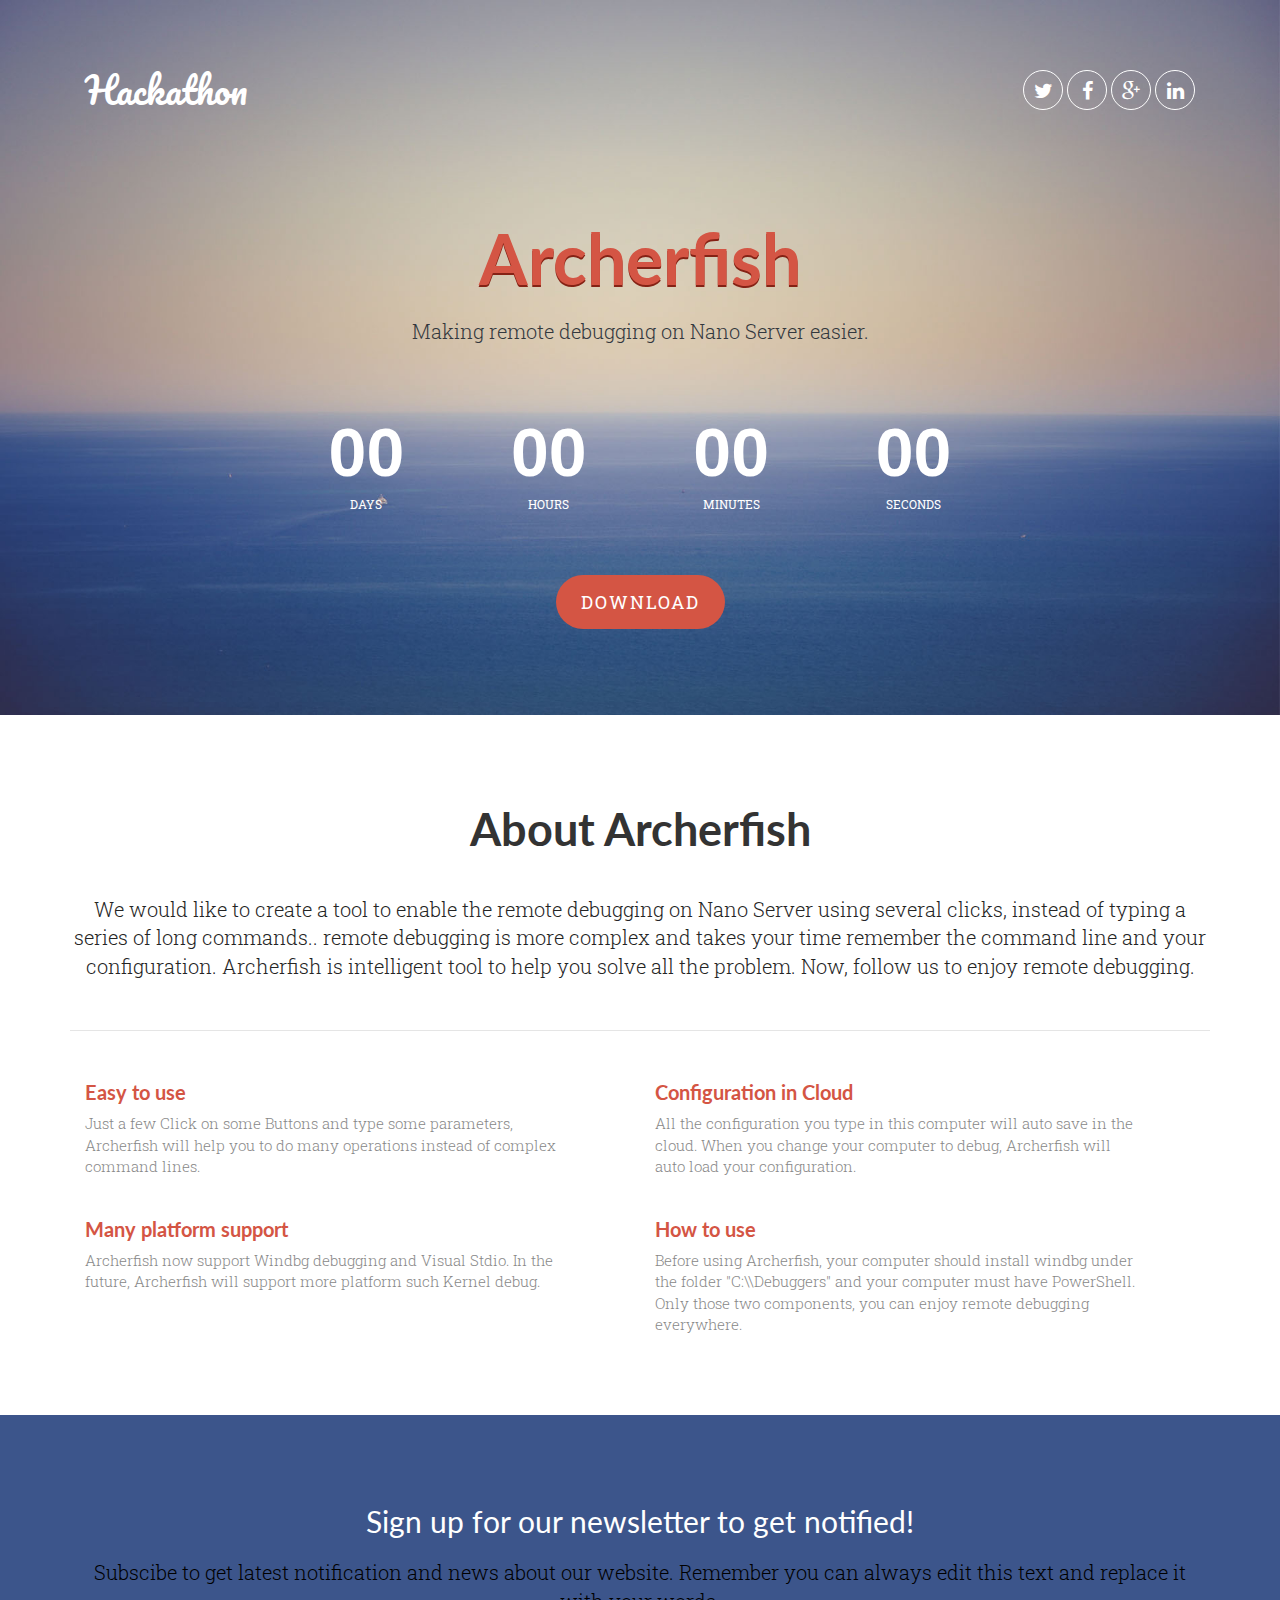
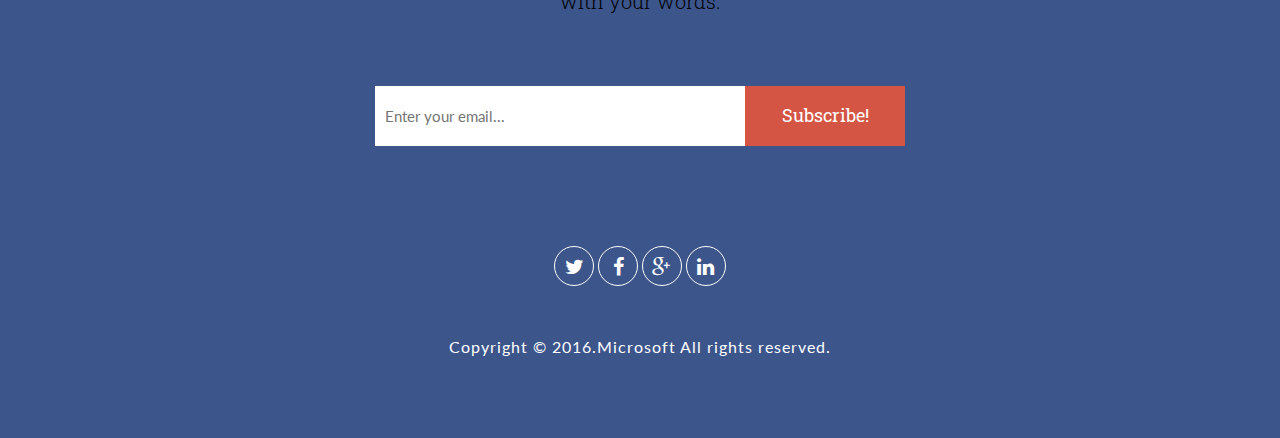
<file: archerfish/src/main/webapp/index.html>
<!DOCTYPE HTML>
<html>
<head>
<meta charset="utf-8">
<title>Archerfish</title>
<link rel="stylesheet" type="text/css" href="style.css"/>
<link rel="stylesheet" type="text/css" href="css/bootstrap.min.css"/>
<link rel="stylesheet" type="text/css" href="css/font-awesome.min.css"/>
<meta name="viewport" content="width=device-width, initial-scale=1.0">
<link href='https://fonts.useso.com/css?family=Pacifico' rel='stylesheet' type='text/css'>
<link href='https://fonts.useso.com/css?family=Lato:400,900,700,300,100' rel='stylesheet' type='text/css'>
<link href='https://fonts.useso.com/css?family=Roboto+Slab:400,700,300,100' rel='stylesheet' type='text/css'>
<script src="https://ajax.useso.com/ajax/libs/jquery/1.11.3/jquery.min.js"></script>
</head>

<body>
<div class="header">
	<div class="container">
    	<div class="row">
        	<div class="col-md-12 col-sm-12 col-xs-12">
            	<div class="logo pull-left col-md-6 col-sm-6 col-xs-12">
                	<h1>Hackathon</h1>
                </div>
                <div class="social col-md-6 col-sm-6 col-xs-12">
            		<ul class="pull-right">
                        <li><a href="#"><i class="fa fa-twitter"></i></a></li>
                        <li><a href="#"><i class="fa fa-facebook"></i></a></li>
                        <li><a href="#"><i class="fa fa-google-plus"></i></a></li>
                        <li><a href="#"><i class="fa fa-linkedin"></i></a></li>
                    </ul>
                </div>
            </div>
            <div class="col-md-12 col-sm-12 col-xs-12">
            	<div class="main-title text-center">
                	<h2>Archerfish</h2>
                    <p>Making remote debugging on Nano Server easier.</p>
                    <div id="countdown" data-wow-delay=".3s" data-date="Dec 26, 2015 06:00:00"></div>
                    <a href="download" class="subscribe-tag page-scroll">Download</a>
                </div>
                
                	
            </div>
        </div>
    </div>
</div>
<div class="about text-center">
	<div class="container">
    	<div class="row">
        	<div class="col-md-12">
            	<div class="title">
                	<h3>About Archerfish</h3>
                </div>
                <div class="desc">
                	<p>We would like to create a tool to enable the remote debugging on Nano Server using several clicks, instead of typing a series of long commands..
                	remote debugging is more complex and takes your time remember the command line and your configuration. Archerfish is intelligent tool to help you solve
                	all the problem. Now, follow us to enjoy remote debugging.</p>
                </div>
            </div>
            <div class="featurebox col-md-12 col-sm-12 col-xs-12">
            <div class="col-md-6 col-sm-6 col-xs-12">
            	<div class="feature text-left">
                	<h4>Easy to use</h4>
                    <p>Just a few Click on some Buttons and type some parameters, Archerfish will help you to do many operations instead of complex command lines. </p>
                </div>
            </div>
            <div class="col-md-6 col-sm-6 col-xs-12">
            	<div class="feature text-left">
                	<h4>Configuration in Cloud</h4>
                    <p>All the configuration you type in this computer will auto save in the cloud. When you change your computer to debug, Archerfish will auto load your configuration.</p>
                </div>
            </div>
            <div class="col-md-6 col-sm-6 col-xs-12">
            	<div class="feature text-left">
                	<h4>Many platform support</h4>
                    <p>Archerfish now support Windbg debugging and Visual Stdio. In the future, Archerfish will support more platform such Kernel debug.</p>
                </div>
            </div>
            <div class="col-md-6 col-sm-6 col-xs-12">
            	<div class="feature text-left">
                	<h4>How to use</h4>
                    <p>Before using Archerfish, your computer should install windbg under the folder "C:\\Debuggers" and your computer must have PowerShell. Only those two components, you can enjoy remote debugging everywhere. </p>
                </div>
            </div>
            </div>
        </div>
    </div>
</div>
<div class="footer" id="footer">
	<div class="container">
    	<div class="row">
        	<div class="col-md-12">
        	<div class="footer-title text-center">
            	<h3>Sign up for our newsletter to get notified!</h3>
                <p>Subscibe to get latest notification and news about our website. Remember you can always edit this text and replace it with your words.</p>
            </div>
            <div class="subscribeform">
            	<form class="subscribe_form" action="#" method="post">
	                <input required value="" placeholder="Enter your email..." class="email" id="email" name="email" type="email">
	                <input class="subscribe" name="email" value="Subscribe!" type="submit">
	            </form>
            </div>
            <div class="social text-center">
            		<ul>
                        <li><a href="#"><i class="fa fa-twitter"></i></a></li>
                        <li><a href="#"><i class="fa fa-facebook"></i></a></li>
                        <li><a href="#"><i class="fa fa-google-plus"></i></a></li>
                        <li><a href="#"><i class="fa fa-linkedin"></i></a></li>
                    </ul>
             </div>
             </div>
             <div class="col-md-12 text-center footer-line">
             	<p>Copyright &copy; 2016.Microsoft All rights reserved.</p>
             </div>
        </div>
    </div>
</div>

<script type="text/javascript" src="js/bootstrap.min.js"></script>
<script type="text/javascript" src="js/jquery.countdown.min.js"></script>
<script type="text/javascript">
if ($('#countdown').length) { 
			$('#countdown').countdown({
				render: function(data) {
					if (data.years >= 1) {
						var $days =	(data.years*365)+data.days;
					} else {
						var $days = data.days;
					}
				  $(this.el).html(
					  '<div class="day">' + this.leadingZeros($days) + ' <span>Days</span></div>'+
					  '<div class="hour">' + this.leadingZeros(data.hours, 2) + ' <span>Hours</span></div>'+
					  '<div class="min">' + this.leadingZeros(data.min, 2) + ' <span>Minutes</span></div>'+
					  '<div class="sec">' + this.leadingZeros(data.sec, 2) + ' <span>Seconds</span></div>'
				  );
				}
			});
		}

</script>
</body>
</html>
</file>
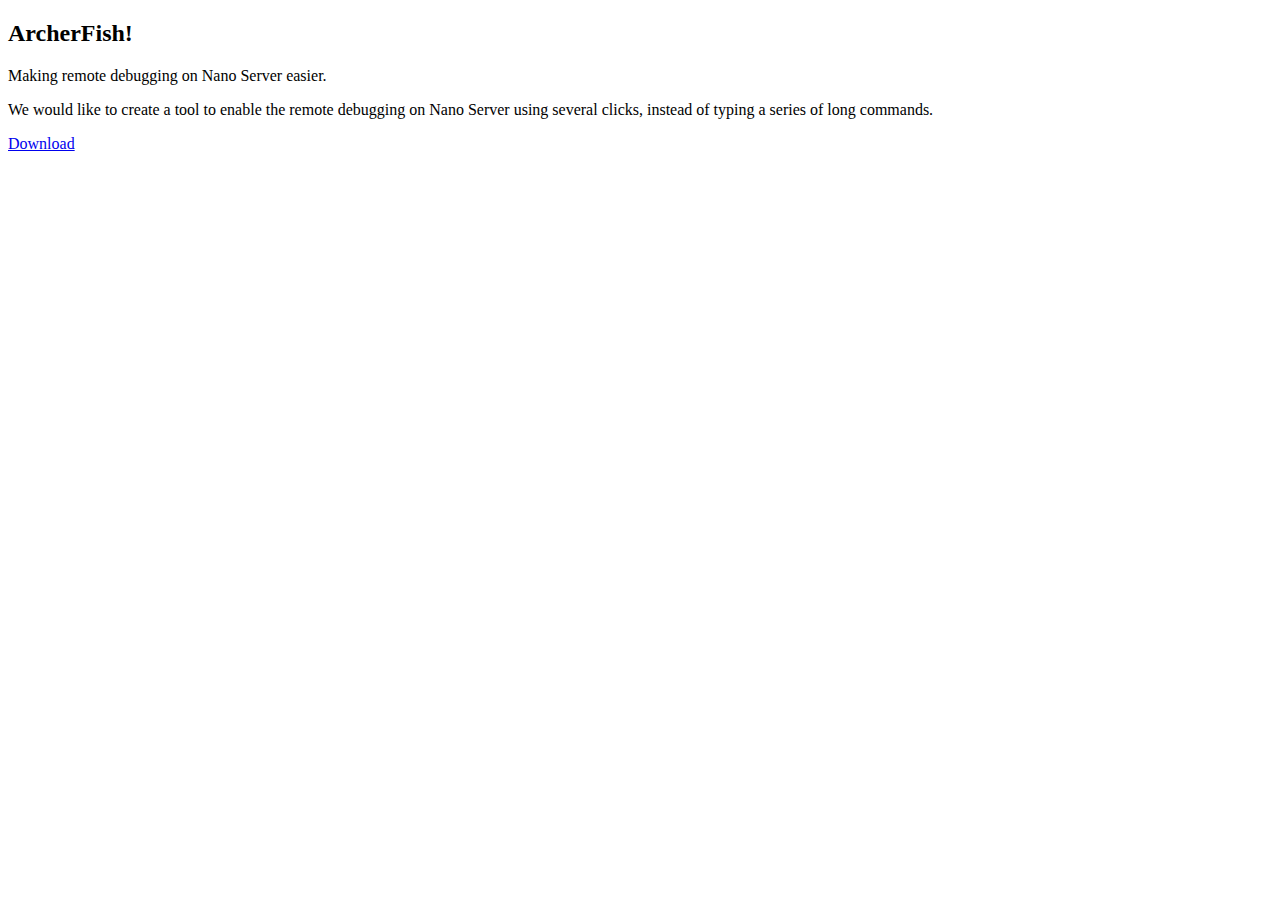
<file: archerfish/src/main/webapp/index1.html>
<!DOCTYPE html>
<html>
<head>
<meta charset="ISO-8859-1">
<title>ArcherFish</title>
</head>
<body>
<h2>ArcherFish!</h2>
<p>Making remote debugging on Nano Server easier.</p>
<p>We would like to create a tool to enable the remote debugging on Nano Server using several clicks, instead of typing a series of long commands.</p>
<a href="download">Download</a> 
</body>
</html>
</file>
<file: archerfish/src/main/webapp/style.css>
.header
{
	background: url(images/bg.jpg) no-repeat 0% 0%/100% 100%;
	padding: 70px 0px 100px;
}
a
{
	outline: none !important;
}
.logo h1
{
	font-family: 'Pacifico', cursive;
	color: #fff;
	margin-top: 0px !important;
}
.social ul
{
	list-style: none;
	padding-left: 0px;
}
.social ul li
{
	display: inline-block;
}
.social ul li a
{
	text-decoration: none;
}
.social ul li a i
{
	text-align: center;
	color: #fff;
	border: 1px solid #fff;
	display: block;
	border-radius: 50%;
	width: 40px;
	height: 40px;
	font-size: 20px;
	line-height: 40px;
	transition: all 0.3s ease-in;
}
.social ul li a:hover i
{

	border: 1px solid #d45544;
}
.main-title
{
	padding: 80px 0px 0px;
}
.main-title h2
{
	font-family: 'Lato', sans-serif;
	font-weight: 700;
	font-size: 70px;
	color: #d45544;
	text-shadow: 0px 2px 0px #852215;
	}
.main-title p
{
	font-family: 'Roboto Slab', serif;
	color: #33383e;
	font-size: 20px;
	padding: 10px 0px;
	width: 80%;
	margin: 0 auto !important;
	font-weight: 300;
}
#countdown {
    text-align: center;
    margin: 70px 0px 60px;
    min-height: 104px;
}
#countdown > div {
    width: 14%;
    margin: 0px 1%;
    display: inline-block;
    font-size: 68px;
    line-height: 52px;
    position: relative;
    font-weight: 700;
	color: #fff;
}
#countdown span {
    font-size: 12px;
    font-weight: normal;
    text-transform: uppercase;
    font-family: 'Roboto Slab', serif;
    display: block;
}
.subscribe-tag
{
	font-family: "Roboto Slab",serif;
	font-weight: 400;
	padding: 15px 25px;
	font-size: 18px;
	border-radius: 46px;
	background-color: #D45544;
	color: #FFF;
	text-transform: uppercase;
	letter-spacing: 2px;
	text-decoration: none;
	transition: all 0.3s ease-in;
}
.subscribe-tag:hover
{
	color: #d45544;
	background: #fff;
	text-decoration: none;
}
.about
{
	padding: 70px 0px 50px;
}
.title h3
{
	font-family: 'Lato', sans-serif;
	font-weight: 700;
	font-size: 45px;
}
.desc p
{
	font-family: "Roboto Slab",serif;
	font-weight: 300;
	font-size: 20px;
	padding: 30px 0px 50px !important;
	margin: 0 auto;
	color: #242424;
}
.desc
{
	border-bottom: 1px solid rgba(204,204,204,0.5);
}
.featurebox
{
	padding: 40px 0px 0px;
}
.feature
{
	padding-bottom: 20px;
}
.feature h4
{
	font-family: 'Lato', sans-serif;
	font-weight: 700;
	font-size: 20px;
	color: #d45544;
}
.feature p
{
	font-family: "Roboto Slab",serif;
	font-weight: 300;
	font-size: 15px;
	width: 90%;
	color: #888;
}
.footer
{
	background-color: #3c558b;
	padding: 70px 0px;
}
.footer-title h3
{
	font-family: 'Lato', sans-serif;
	font-weight: 400;
	font-size: 30px;
	color: #fff;
}
.footer-title p
{
	font-family: "Roboto Slab",serif;
	font-weight: 300;
	font-size: 20px;
	padding: 10px 0px 40px !important;
	margin: 0 auto;
	color: #000;
}
.subscribeform {
    width: 100%;
    max-width: 530px;
    margin: 0px auto 50px;
	padding-bottom: 50px;
	padding-top: 30px;
}
.subscribe_form {
    position: relative;
}
.subscribe_form .email {
    height: 60px;
	border: none;
	width: 100%;
	padding: 10px;
	font-family: 'Lato', sans-serif;
	font-size: 15px;
}
.subscribe_form .subscribe {
    right: 0px;
	top: 0px;
	width: 160px;
	height: 60px;
	position: absolute;
	color: #FFF;
	background-color: #d45544;
	border: medium none;
	border-bottom-left-radius: 0px;
	border-top-left-radius: 0px;
	font-family: "Roboto Slab",serif;
	font-size: 18px;
	}
.footer-line p
{
	color: #fff;
	font-family: 'Lato', sans-serif;
	font-weight: 400;
	font-size: 16px;
	padding: 40px 0px 0px;
	letter-spacing: 1px;
}
.footer-line p a
{
	color: #d45544;
	text-decoration: none;
}
@media (min-width: 200px) and (max-width: 767px) {
.main-title {
    padding: 40px 0px 0px;
}
.main-title h2 {
    font-size: 40px;
}
.pull-left
{
	float: none !important;
	text-align: center !important;
}
.social
{
	padding-top: 20px;
}
.social .pull-right
{
	float: none !important;
	text-align: center !important;
}
.main-title p {
    font-family: "Roboto Slab",serif;
    font-size: 18px;
    width: 100%;
}
#countdown {
    margin: 30px 0px 45px;
}
#countdown > div {
    width: 20%;
    margin: 0px 1%;
    display: inline-block;
    font-size: 30px;
    line-height: 40px;
    font-weight: 700;
}
#countdown span {
    font-size: 9px;
}
desc p {
    font-size: 15px;
}
.footer-title p {
    font-size: 15px;
}
.footer-title h3 {
    font-size: 24px;
}
.subscribe_form .subscribe {

    width: 100px;
    font-size: 15px;
}
}
</file>
